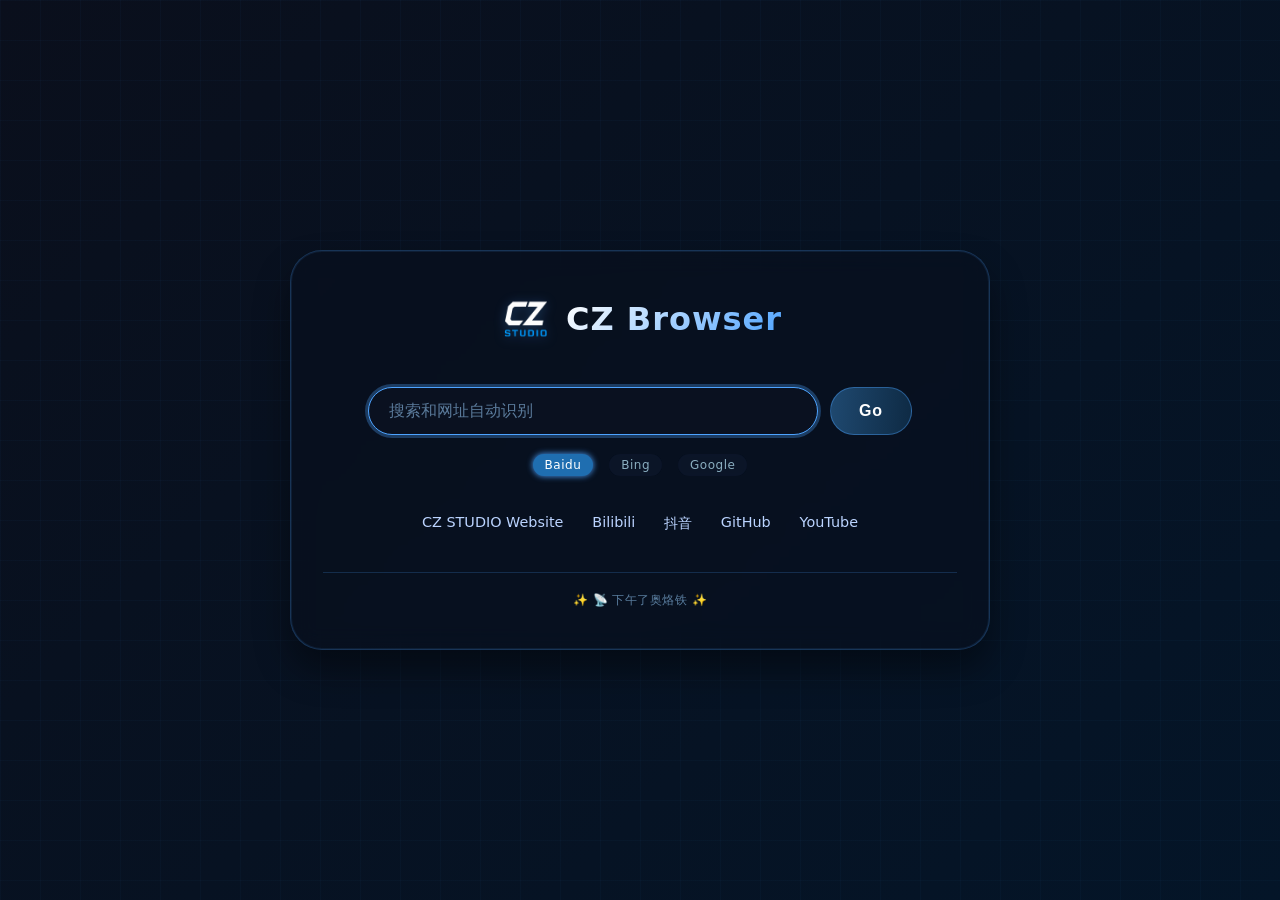
<file: Sub-side/CZBrowser/CZBrowser.html>
<!DOCTYPE html>
<html lang="zh-CN">
<head>
  <meta charset="UTF-8">
  <meta name="viewport" content="width=device-width, initial-scale=1.0">
  <title>CZ Studio Browser</title>
  <link rel="stylesheet" href="style.css">
  <link rel="icon" type="image/jpg" href="CZ Studio.jpg"

</head>
<body>
  <div class="container">
    <!-- LOGO 区域 -->
    <div class="logo">
      <img src="CZLOGO PNG.png" alt="CZ Studio Logo" onerror="this.src='https://placehold.co/60x60/0a2a44/4da3ff?text=CZ'">
      <span>CZ Browser</span>
    </div>

    <!-- 搜索框 -->
    <div class="search-box">
      <input type="text" id="searchInput" placeholder="搜索和网址自动识别" autofocus>
      <button id="searchBtn">Go</button>
    </div>

    <!-- 搜索引擎切换-->
    <div class="engine-selector">
      <span data-engine="baidu" class="engine-option active">Baidu</span>
      <span data-engine="bing" class="engine-option">Bing</span>
      <span data-engine="google" class="engine-option">Google</span>
    </div>

    <!-- 快捷链接 -->
    <div class="quick-links">
      <a href="https://czstudio.top" target="_parent">CZ STUDIO Website</a>
      <a href="https://bilibili.com" target="_blank">Bilibili</a>
      <a href="https://www.douyin.com" target="_blank">抖音</a>
      <a href="https://www.github.com" target="_blank">GitHub</a>
      <a href="https://www.youtube.com" target="_blank">YouTube</a>
    </div>

    <!-- 底部装饰：日期/问候 (可选) -->
    <div class="footer-note">
      <span id="greetingText">✨ 探索无限可能</span>
    </div>
  </div>

  <script src="script.js"></script>
</body>
</html>
</file>
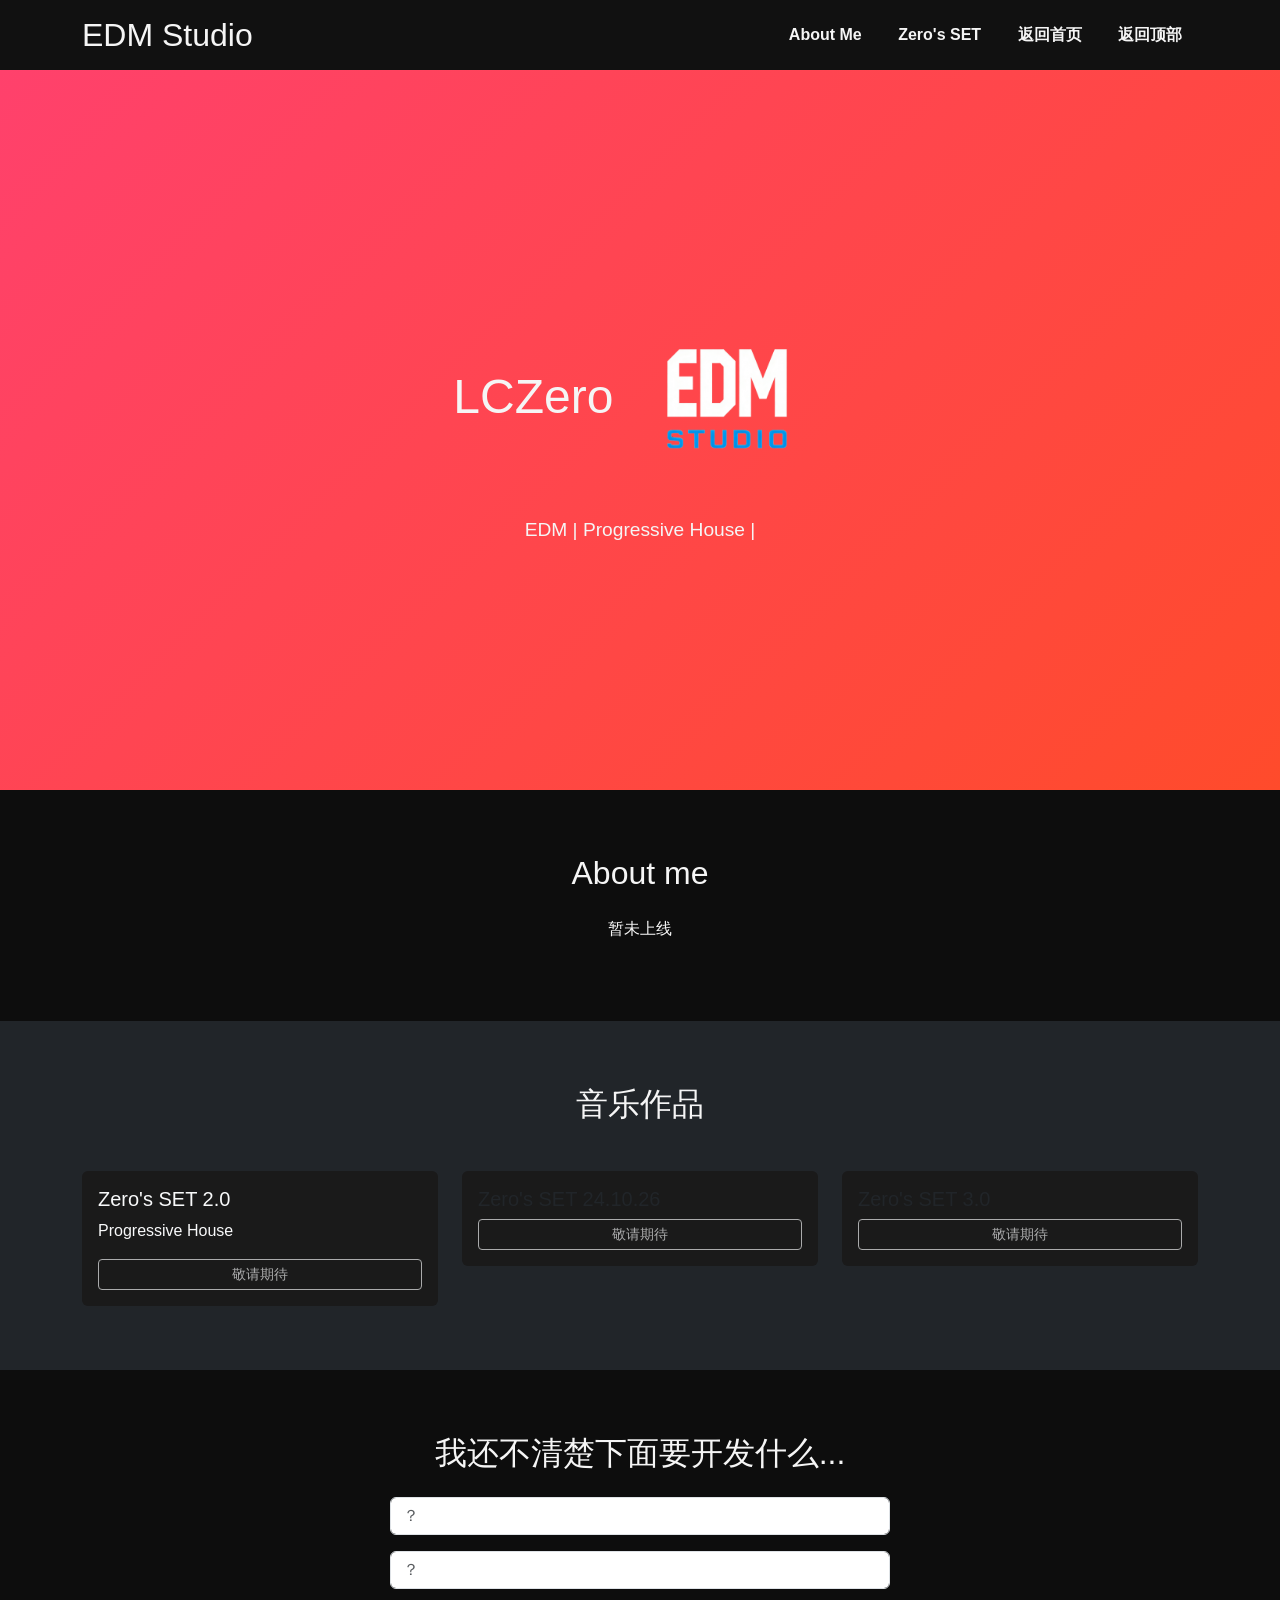
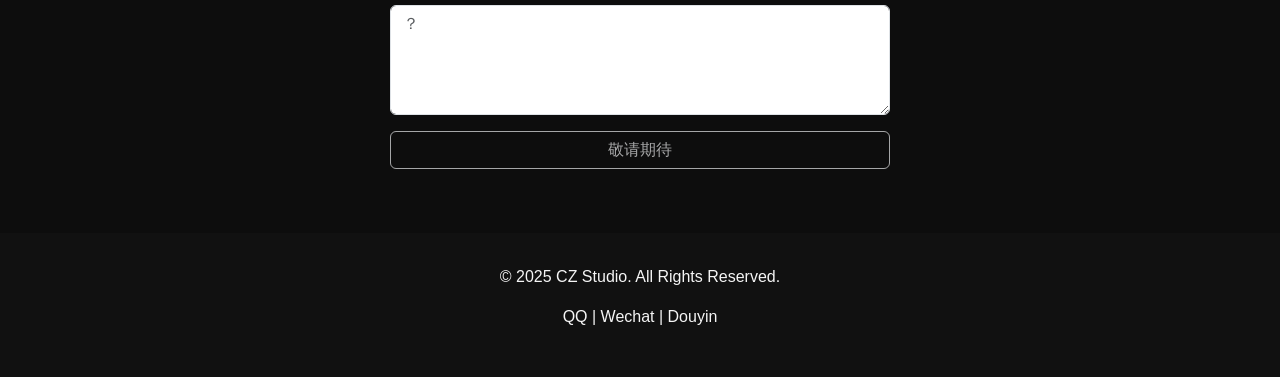
<file: Sub-side/Zero's EDM Website/CZ Studio EDM.html>
<!DOCTYPE html>
<html lang="zh-CN">
<head>
  <meta charset="UTF-8">
  <meta name="viewport" content="width=device-width, initial-scale=1.0">
  <title>EDM Studio by CZ</title>
  <link rel="icon" type="image/png" href="img\EDM Studio.jpg">
  <!-- 引入 Bootstrap 5 -->
  <link href="https://cdn.jsdelivr.net/npm/bootstrap@5.3.2/dist/css/bootstrap.min.css" rel="stylesheet">
  <style>
    body {
      font-family: 'Arial', sans-serif;
      background-color: #0d0d0d;
      color: #f5f5f5;
      overflow-x: hidden;
    }
    a { text-decoration: none; color: #f5f5f5; }
    header {
      background-color: #111;
      padding: 1rem 0;
      position: sticky;
      top: 0;
      z-index: 1000;
    }
    header nav a { margin: 0 1rem; font-weight: bold; }
    .hero {
      height: 80vh;
      display: flex;
      justify-content: center;
      align-items: center;
      text-align: center;
      background: linear-gradient(135deg, #ff416c, #ff4b2b);
    }
    .hero h1 { font-size: 3rem; margin-bottom: 1rem; }
    .hero p { font-size: 1.2rem; }
    .section { padding: 4rem 0; }
    .card { background-color: #1a1a1a; border: none; }
    footer { background-color: #111; padding: 2rem 0; text-align: center; }

    /* 黑色渐变入场遮罩层 */
    .overlay {
      position: fixed;
      top: 0; left: 0;
      width: 100%; height: 100%;
      background: linear-gradient(135deg, #000, #111);
      z-index: 9999;
      animation: fadeOut 1.5s forwards;
    }

    @keyframes fadeOut {
      0% { opacity: 1; }
      100% { opacity: 0; visibility: hidden; }
    }

    /* 页面内容渐入效果 */
    .page-content {
      opacity: 0;
      animation: appear 1s forwards;
      animation-delay: 1.5s; /* 遮罩层动画结束后显示 */
    }

    @keyframes appear {
      from { opacity: 0; transform: translateY(20px); }
      to { opacity: 1; transform: translateY(0); }
    }
  </style>
</head>
<body>

  <!-- 黑色渐变遮罩层 -->
  <div class="overlay"></div>

  <!-- 页面内容包裹 -->
  <div class="page-content">

    <!-- Header -->
    <header>
      <div class="container d-flex justify-content-between align-items-center">
        <h2 class="m-0">EDM Studio</h2>
        <nav>
          <a href="#about">About Me</a>
          <a href="#music">Zero's SET</a>
          <a href="../../index.html">返回首页</a>
          <a href="#">返回顶部</a>
        </nav>
      </div>
    </header>

    <!-- Hero Section -->
    <section class="hero">
      <div class="container">
        <h1>LCZero
          <img src="img\EDM StudioPNG LOGO.png" alt="" width="200">
        </h1>
        <p>EDM | Progressive House |</p>
      </div>
    </section>

    <!-- About Section -->
    <section id="about" class="section">
      <div class="container">
        <h2 class="text-center mb-4">About me</h2>
        <p class="text-center">暂未上线</p>
      </div>
    </section>

    <!-- Music Section -->
    <section id="music" class="section bg-dark">
      <div class="container">
        <h2 class="text-center mb-5">音乐作品</h2>
        <div class="row g-4">
          <div class="col-md-4">
            <!-- 字体亮度 -->
            <div class="card p-3 text-light">
              <h5>Zero's SET 2.0</h5>
              <p>Progressive House</p>
              <a href="#" class="btn btn-outline-light btn-sm disabled">敬请期待</a>
            </div>
          </div>
          <div class="col-md-4">
            <div class="card p-3">
              <h5>Zero's SET 24.10.26</h5>
              <a href="#" class="btn btn-outline-light btn-sm disabled">敬请期待</a>
            </div>
          </div>
          <div class="col-md-4">
            <div class="card p-3">
              <h5>Zero's SET 3.0</h5>
              <a href="#" class="btn btn-outline-light btn-sm disabled">敬请期待</a>
            </div>
          </div>
        </div>
      </div>
    </section>

    <!-- Contact Section -->
    <section id="contact" class="section">
      <div class="container">
        <h2 class="text-center mb-4">我还不清楚下面要开发什么...</h2>
        <form class="mx-auto" style="max-width:500px;">
          <div class="mb-3">
            <input type="text" class="form-control" placeholder="？" required>
          </div>
          <div class="mb-3">
            <input type="email" class="form-control" placeholder="？" required>
          </div>
          <div class="mb-3">
            <textarea class="form-control" rows="4" placeholder="？" required></textarea>
          </div>
          <button type="submit" class="btn btn-outline-light w-100 disabled">敬请期待</button>
        </form>
      </div>
    </section>

    <!-- Footer -->
    <footer>
      <p>&copy; 2025 CZ Studio. All Rights Reserved.</p>
      <p>
        <a href="#">QQ</a> | 
        <a href="#">Wechat</a> | 
        <a href="#">Douyin</a>
      </p>
    </footer>

  </div>
</file>
<file: Sub-side/CZBrowser/style.css>
/* Reset & 基础样式 */
* {
  margin: 0;
  padding: 0;
  box-sizing: border-box;
}

body {
  font-family: 'Segoe UI', 'Inter', system-ui, -apple-system, sans-serif;
  background: linear-gradient(135deg, #0a0f1c 0%, #041528 100%);
  color: #fff;
  min-height: 100vh;
  display: flex;
  justify-content: center;
  align-items: center;
  padding: 20px;
  position: relative;
}

/* 可选：增加网格纹理 (科技感) */
body::before {
  content: "";
  position: fixed;
  top: 0;
  left: 0;
  width: 100%;
  height: 100%;
  background-image: 
    linear-gradient(rgba(77, 163, 255, 0.03) 1px, transparent 1px),
    linear-gradient(90deg, rgba(77, 163, 255, 0.03) 1px, transparent 1px);
  background-size: 40px 40px;
  pointer-events: none;
  z-index: 0;
}

.container {
  position: relative;
  z-index: 2;
  text-align: center;
  max-width: 700px;
  width: 100%;
  background: rgba(8, 15, 30, 0.55);
  backdrop-filter: blur(12px);
  border-radius: 2rem;
  padding: 2.5rem 2rem;
  border: 1px solid rgba(77, 163, 255, 0.25);
  box-shadow: 0 20px 35px rgba(0, 0, 0, 0.4), 0 0 0 1px rgba(77, 163, 255, 0.1) inset;
  transition: all 0.3s ease;
}

/* LOGO 样式 */
.logo {
  display: flex;
  align-items: center;
  justify-content: center;
  gap: 12px;
  margin-bottom: 2.5rem;
}

.logo img {
  height: 56px;
  width: auto;
  filter: drop-shadow(0 2px 6px rgba(77, 163, 255, 0.3));
  transition: transform 0.2s ease;
}

.logo img:hover {
  transform: scale(1.02);
}

.logo span {
  font-size: 2rem;
  font-weight: 700;
  background: linear-gradient(135deg, #fff, #4da3ff);
  background-clip: text;
  -webkit-background-clip: text;
  color: transparent;
  letter-spacing: 1px;
}

/* 搜索框容器 */
.search-box {
  display: flex;
  justify-content: center;
  gap: 12px;
  margin-bottom: 1.2rem;
}

.search-box input {
  flex: 1;
  max-width: 450px;
  padding: 14px 20px;
  font-size: 1rem;
  border: none;
  border-radius: 60px;
  outline: none;
  background: #0f172a;
  color: #eef5ff;
  border: 1px solid #2c4b7a;
  transition: all 0.2s;
  font-weight: 500;
}

.search-box input:focus {
  border-color: #4da3ff;
  box-shadow: 0 0 0 3px rgba(77, 163, 255, 0.3);
  background: #0a1120;
}

.search-box input::placeholder {
  color: #5a7a9a;
  font-weight: normal;
}

.search-box button {
  padding: 0 28px;
  font-size: 1rem;
  font-weight: 600;
  border: none;
  border-radius: 60px;
  background: linear-gradient(95deg, #1f4970, #0e2a44);
  color: #fff;
  cursor: pointer;
  transition: all 0.2s;
  letter-spacing: 1px;
  border: 1px solid rgba(77, 163, 255, 0.4);
}

.search-box button:hover {
  background: linear-gradient(95deg, #2a5f8a, #1a3f60);
  transform: translateY(-1px);
  box-shadow: 0 4px 12px rgba(77, 163, 255, 0.3);
  border-color: #4da3ff;
}

/* 搜索引擎切换器 */
.engine-selector {
  display: flex;
  justify-content: center;
  gap: 1rem;
  margin-bottom: 2rem;
}

.engine-option {
  font-size: 0.75rem;
  padding: 4px 12px;
  border-radius: 30px;
  background: rgba(15, 25, 45, 0.7);
  color: #8aaec0;
  cursor: pointer;
  transition: all 0.2s;
  backdrop-filter: blur(4px);
  letter-spacing: 0.5px;
}

.engine-option.active {
  background: #1f6eb0;
  color: white;
  box-shadow: 0 0 6px #4da3ff;
}

.engine-option:hover:not(.active) {
  background: #1f4970;
  color: #cce5ff;
}

/* 快捷链接区域 */
.quick-links {
  display: flex;
  justify-content: center;
  flex-wrap: wrap;
  gap: 1.8rem;
  margin: 1.5rem 0 1.8rem;
}

.quick-links a {
  color: #bbd4ff;
  text-decoration: none;
  font-size: 0.9rem;
  font-weight: 500;
  padding: 6px 0;
  transition: all 0.2s;
  border-bottom: 1px solid transparent;
}

.quick-links a:hover {
  color: #4da3ff;
  border-bottom-color: #4da3ff;
  transform: translateY(-1px);
}

/* 底部装饰 */
.footer-note {
  margin-top: 2rem;
  font-size: 0.75rem;
  color: #5a7d9e;
  border-top: 1px solid rgba(77, 163, 255, 0.2);
  padding-top: 1.2rem;
  letter-spacing: 0.5px;
}

/* 响应式适配 */
@media (max-width: 550px) {
  .container {
    padding: 1.8rem 1.2rem;
  }
  
  .logo span {
    font-size: 1.5rem;
  }
  
  .logo img {
    height: 44px;
  }
  
  .search-box {
    flex-direction: column;
    align-items: center;
    gap: 12px;
  }
  
  .search-box input {
    max-width: 100%;
    width: 100%;
  }
  
  .search-box button {
    width: 120px;
    padding: 10px;
  }
  
  .quick-links {
    gap: 1rem;
  }
  
  .quick-links a {
    font-size: 0.8rem;
  }
  
  .engine-option {
    font-size: 0.7rem;
    padding: 3px 10px;
  }
}
</file>
